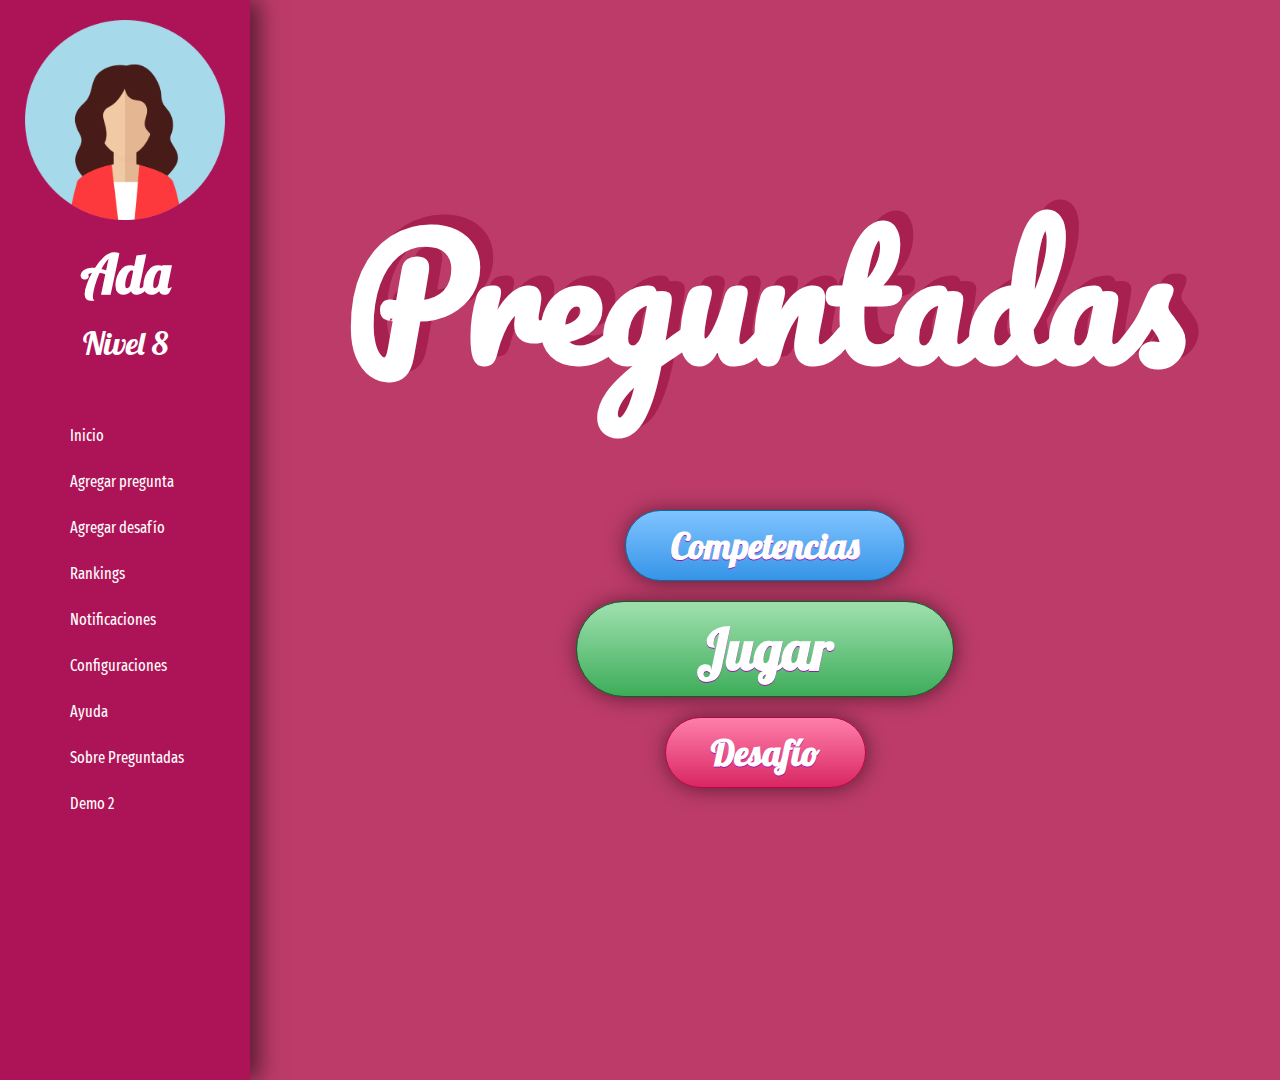
<file: index.html>
<!DOCTYPE html>
<html lang="en">
<head>
    <meta charset="UTF-8">
    <meta name="viewport" content="width=device-width, initial-scale=1.0">
    <meta http-equiv="X-UA-Compatible" content="ie=edge">
    <title>Document</title>
    <link rel="stylesheet" href="https://use.fontawesome.com/releases/v5.8.2/css/all.css" integrity="sha384-oS3vJWv+0UjzBfQzYUhtDYW+Pj2yciDJxpsK1OYPAYjqT085Qq/1cq5FLXAZQ7Ay" crossorigin="anonymous">
    <link href="https://fonts.googleapis.com/css?family=Pacifico&display=swap" rel="stylesheet">
    <link href="https://fonts.googleapis.com/css?family=Fira+Sans+Extra+Condensed&display=swap" rel="stylesheet">
    <link href="https://fonts.googleapis.com/css?family=Lobster&display=swap" rel="stylesheet">
    <link rel="stylesheet" href="css/flat.css">
</head>
<body>
    <aside>
        <div class="avatar-container">
            <img src="img/avatar.png" alt="">
            <div class="profile-info">
                <h2>Ada</h2>
                <p>Nivel 8</p>
            </div>
        </div>
        <ul>
            <li>
                <span class="fas fa-home"></span>
                <span>Inicio</span>
            </li>
            <li>
                <span class="fas fa-plus"></span>
                <span>Agregar pregunta</span>
            </li>
            <li>
                <span class="fas fa-trophy"></span>
                <span>Agregar desafío</span>
            </li>
            <li>
                <span class="fas fa-list-ul"></span>
                <span>Rankings</span>
            </li>
            <li>
                <span class="fas fa-bell"></span>
                <span>Notificaciones</span>
            </li>
            <li>
                <span class="fas fa-cog"></span>
                <span>Configuraciones</span>
            </li>
            <li>
                <span class="fas fa-question"></span>
                <span>Ayuda</span>
            </li>
            <li>
                <span class="fas fa-info-circle"></span>
                <span>Sobre Preguntadas</span>
            </li>
            <li>
                <span class="fas fa-link"></span>
                <span><a href="indexv2.html">Demo 2</a></span>
            </li>
        </ul>
    </aside>
    <div class="container">
        <h1>Preguntadas</h1>
        <a href="" class="button blue">Competencias</a>
        <a href="" class="button xl">Jugar</a>
        <a href="" class="button pink">Desafío</a>
    </div>
</body>
</html>
</file>
<file: css/flat.css>
html, body {
    min-height: 100% !important;
    display: flex;
    align-items: stretch;
}


body {
    background-color: #BC3B69;
    width: 100%;
    display: flex;
    align-items: stretch;
    font-family: 'Lobster';
    overflow-x: hidden;
    margin: 0;
    color: white;
}

aside {
    background-color: #AD1457;
    width: 250px;
    height: 120%;
    box-shadow: 10px 0 20px 0px rgba(0,0,0,0.5);
}

ul {
    list-style: none;
    padding: 0;
    margin: 50px auto 0 10px;
    font-family: "Fira Sans Extra Condensed";
    display: flex;
    flex-direction: column
}

li {
    display: flex;
    margin: 10px 0;
    cursor: pointer;
    transition: .4s;
    padding: 0;
}

li:hover {
    padding-left: 15px;
    color: #ffc107;
}

li:hover a {
    color: #ffc107;
}

li span {
    line-height: 26px;    
}

.fas {
    font-size: 26px;
    margin: 0 15px;   
    cursor: pointer; 
    width: 30px;
}

.container {
    display: flex;
    flex-direction: column;
    align-items: center;
    flex-grow: 1;
    align-self: center;
}

.container h1 {
    font-family: 'Pacifico';
    font-size: 160px;
    text-shadow: 13px -10px 0px rgb(168, 32, 80);
    margin-bottom: 120px;
    transition: .5s;
    word-break: break-word;
    text-align: center;
    line-height: 170px;
    padding: 0 40px;
}

.container h1:hover {
    text-shadow: 27px -20px 0px rgb(168, 32, 80);
}

.container .back {
    margin-left: 87px;
    margin-bottom: 0px;
}

.button {
	-moz-box-shadow:inset 0px 1px 0px 0px #e184f3;
	box-shadow:inset 0px 1px 0px 0px #e184f3;
	background:linear-gradient(to bottom, #9BDEAC 5%, #3dad59 100%);
	background-color:#c123de;
	-moz-border-radius:42px;
	-webkit-border-radius:42px;
	border-radius:42px;
	border:1px solid #0b6120;
	display:inline-block;
	cursor:pointer;
	font-size:36px;
	font-weight:bold;
	padding:12px 45px;
	text-decoration:none;
    text-shadow:0px 1px 0px #9b14b3;
    margin: 10px;
    box-shadow: 1px 1px 20px 0px rgba(0,0,0,0.5);
    transition: background .5s, padding .3s;
    font-family: 'Lobster';
    color: white;
}

.button.blue {
    background:linear-gradient(to bottom, hsl(208, 100%, 75%), hsl(208, 79%, 56%) 100%);
	border:1px solid #006fa3;
}

.button.pink {
    background:linear-gradient(to bottom, hsl(340, 100%, 75%), hsl(340, 70%, 50%) 100%);
	border:1px solid hsl(340, 94%, 37%);
}

.button.xl {
    font-size: 56px;
    border-radius:56px;
    padding-right: 120px;
    padding-left: 120px;
    font-family: 'Lobster';
    position: relative;
}

.button:hover {
    padding-right: 50px;
    padding-left: 50px;
}
.button.xl:hover {
    padding-right: 130px;
    padding-left: 130px;
}

.button.blue:hover {
    background:linear-gradient(to bottom, hsl(208, 79%, 56%), hsl(208, 100%, 75%));
}

.button.pink:hover {
    background:linear-gradient(to bottom, hsl(340, 70%, 50%), hsl(340, 100%, 75%));
}

.button:hover {
	background:linear-gradient(to bottom, #3dad59 5%, #9BDEAC 100%);
    background-color:#a20dbd;
    box-shadow: 1px 1px 30px 5px rgba(0,0,0,0.5)
}

.button:active {
	position:relative;
	top:1px;
}

.avatar-container {
    text-align: center;
}

.avatar-container img {
    width: 200px;
    display: block;
    margin: 20px auto;
}

.avatar-container h2 {
    font-size: 54px;
    margin: 0;
    margin-bottom: 15px;
}

.avatar-container p {
    font-size: 32px;
    margin: 0;
}

a {
    text-decoration: none;
    color: white;
}

a:visited {
    color: white;
}
a:hover {
    color: #ffc107;
}
</file>
